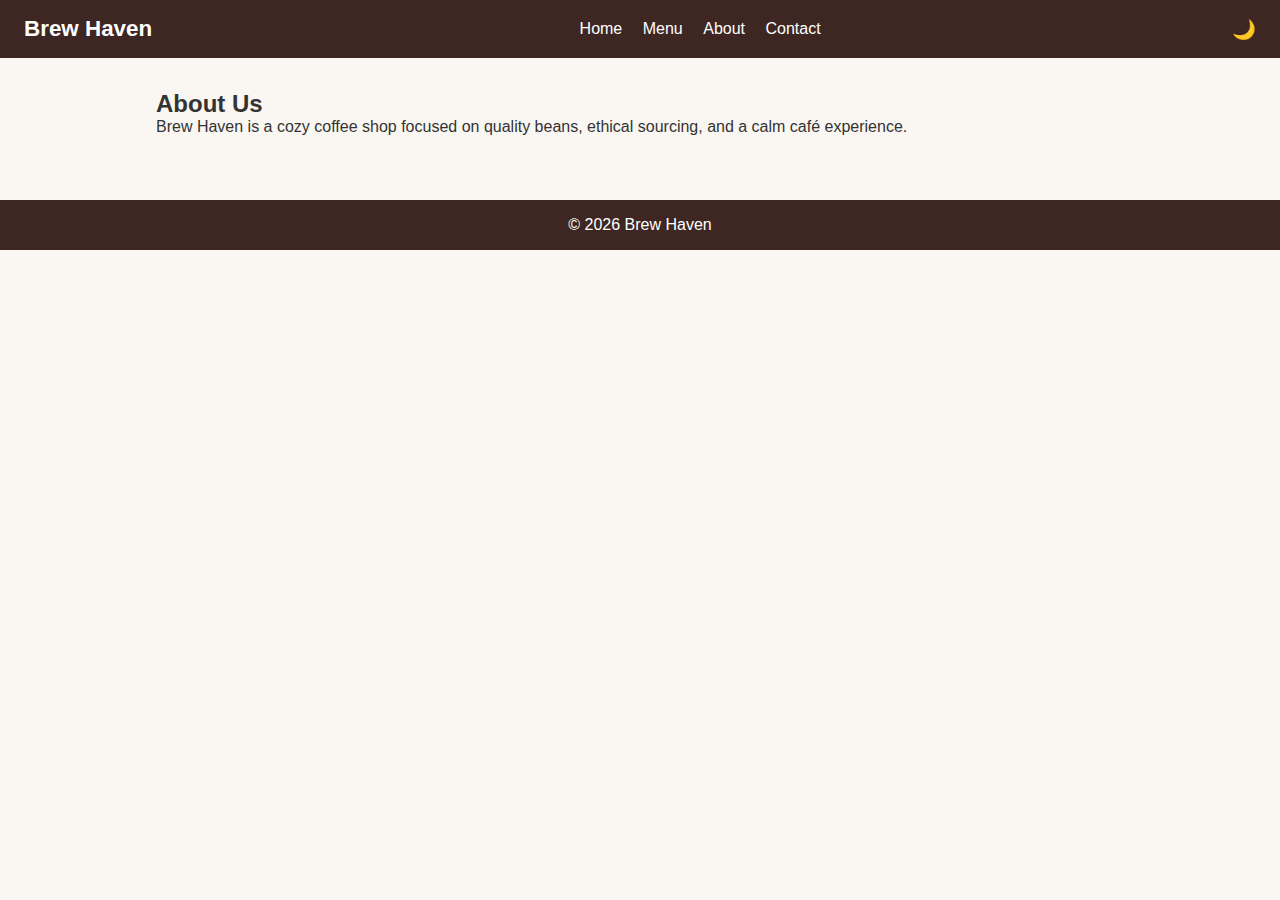
<file: about.html>
<!DOCTYPE html>
<html lang="en">
<head>
  <meta charset="UTF-8" />
  <meta name="viewport" content="width=device-width, initial-scale=1.0"/>
  <title>Brew Haven | About</title>
  <link rel="stylesheet" href="style.css">
</head>
<body>

<header class="navbar">
  <h1 class="logo">Brew Haven</h1>
  <nav>
    <a href="index.html">Home</a>
    <a href="menu.html">Menu</a>
    <a href="about.html">About</a>
    <a href="contact.html">Contact</a>
  </nav>
<button id="themeToggle" class="toggle-btn">🌙</button>
</header>
<section class="content">
  <h2>About Us</h2>
  <p>
    Brew Haven is a cozy coffee shop focused on quality beans,
    ethical sourcing, and a calm café experience.
  </p>
</section>

<footer>
  <p>© 2026 Brew Haven</p>
</footer>

</body>
</html>
</file>
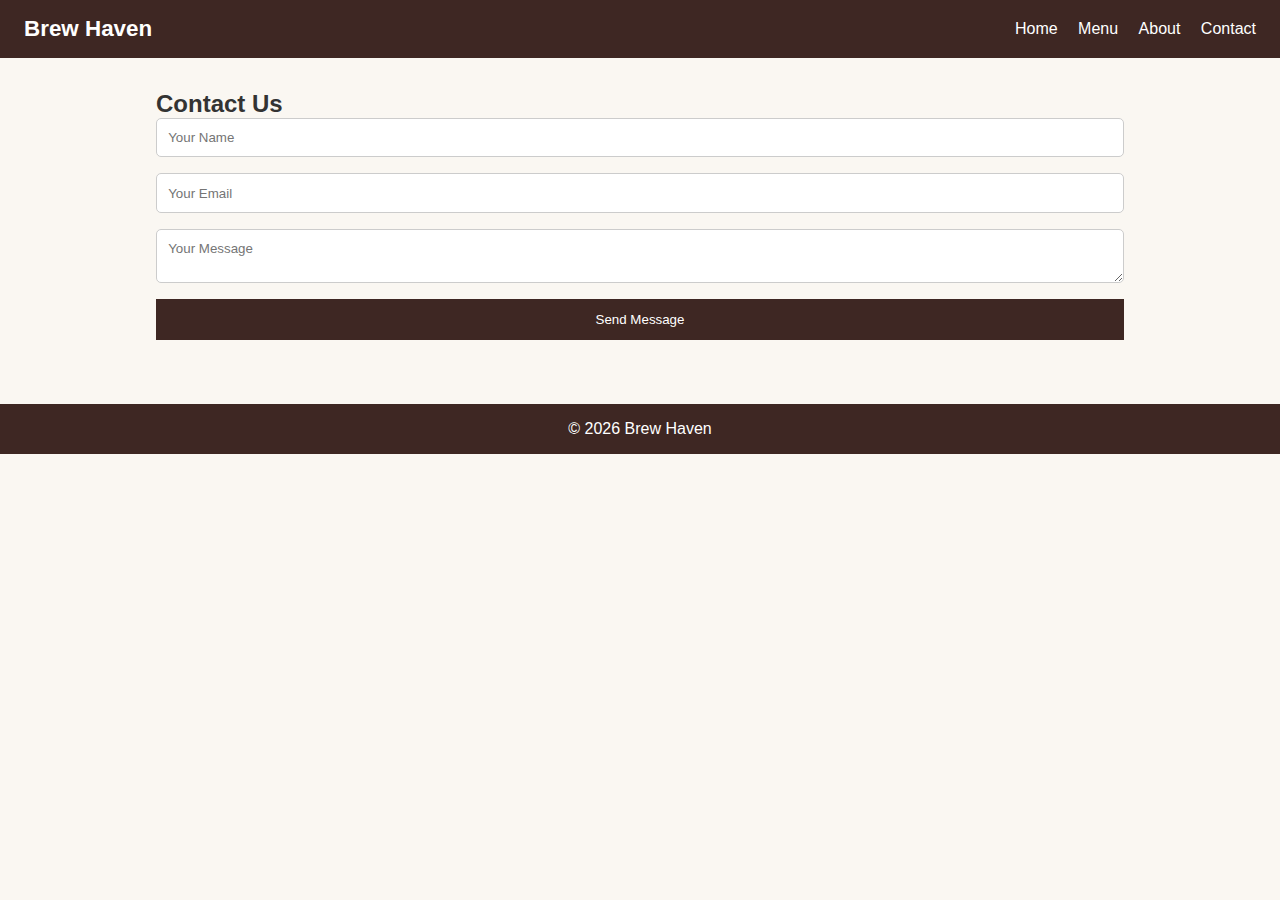
<file: contact.html>
<!DOCTYPE html>
<html lang="en">
<head>
  <meta charset="UTF-8" />
  <meta name="viewport" content="width=device-width, initial-scale=1.0"/>
  <title>Brew Haven | Contact</title>
  <link rel="stylesheet" href="css/style.css">
</head>
<body>

<header class="navbar">
  <h1 class="logo">Brew Haven</h1>
  <nav>
    <a href="index.html">Home</a>
    <a href="menu.html">Menu</a>
    <a href="about.html">About</a>
    <a href="contact.html">Contact</a>
  </nav>
</header>

<section class="content">
  <h2>Contact Us</h2>

  <form class="contact-form">
    <input type="text" placeholder="Your Name" required>
    <input type="email" placeholder="Your Email" required>
    <textarea placeholder="Your Message"></textarea>
    <button type="submit">Send Message</button>
  </form>
</section>

<footer>
  <p>© 2026 Brew Haven</p>
</footer>

</body>
</html>
</file>
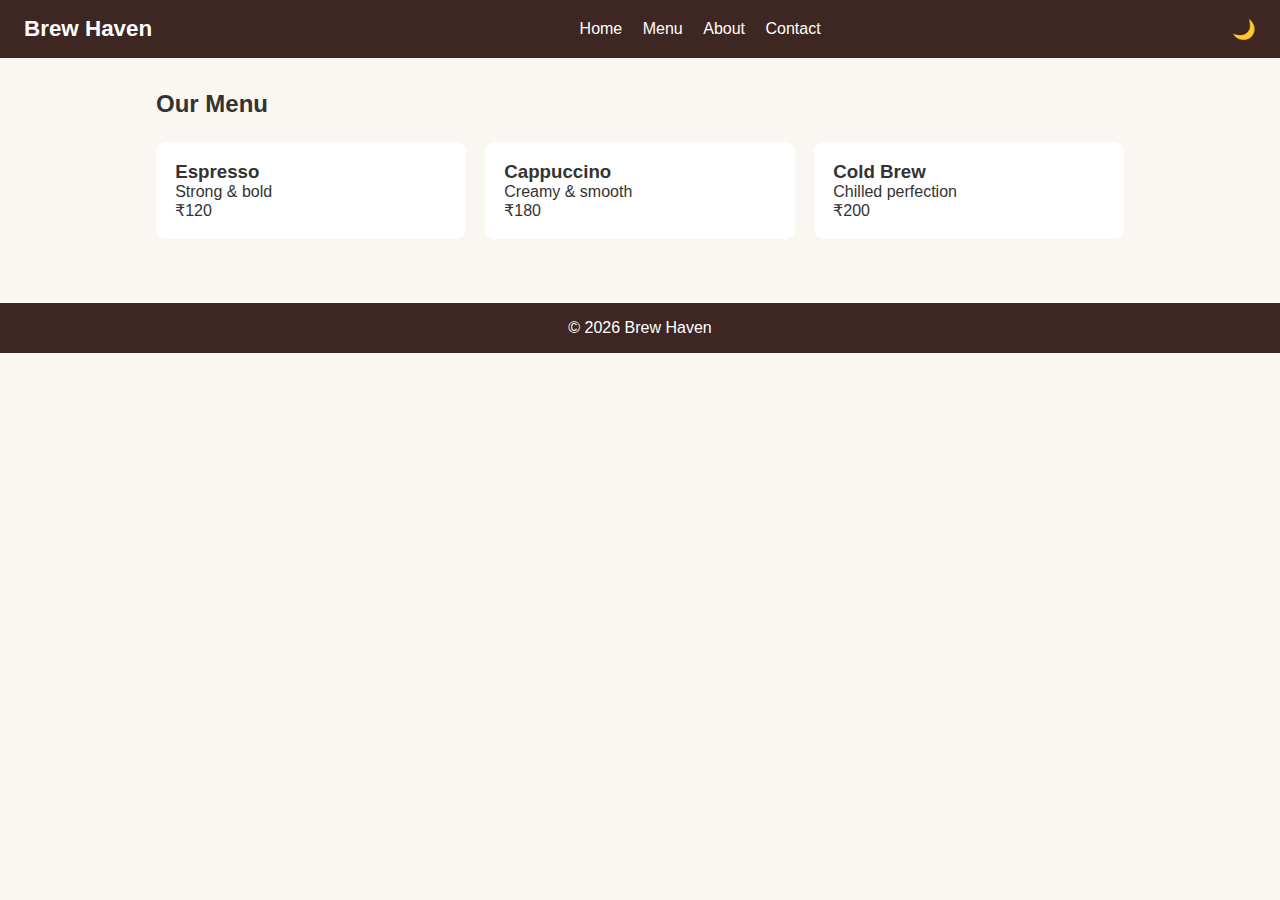
<file: menu.html>
<!DOCTYPE html>
<html lang="en">
<head>
  <meta charset="UTF-8" />
  <meta name="viewport" content="width=device-width, initial-scale=1.0"/>
  <title>Brew Haven | Menu</title>
  <link rel="stylesheet" href="css/style.css">
</head>
<body>

<header class="navbar">
  <h1 class="logo">Brew Haven</h1>
  <nav>
    <a href="index.html">Home</a>
    <a href="menu.html">Menu</a>
    <a href="about.html">About</a>
    <a href="contact.html">Contact</a>
  </nav>
  <button id="themeToggle" class="toggle-btn">🌙</button>
</header>

<section class="content">
  <h2>Our Menu</h2>

  <div class="menu-grid">
    <div class="card">
      <h3>Espresso</h3>
      <p>Strong & bold</p>
      <span>₹120</span>
    </div>

    <div class="card">
      <h3>Cappuccino</h3>
      <p>Creamy & smooth</p>
      <span>₹180</span>
    </div>

    <div class="card">
      <h3>Cold Brew</h3>
      <p>Chilled perfection</p>
      <span>₹200</span>
    </div>
  </div>
</section>

<footer>
  <p>© 2026 Brew Haven</p>
</footer>

</body>
</html>
</file>
<file: style.css>
/* Reset */
* {
  margin: 0;
  padding: 0;
  box-sizing: border-box;
  font-family: "Segoe UI", sans-serif;
}

body {
  background: #faf7f2;
  color: #333;
  transition: background 0.3s, color 0.3s;
}

/* Navbar */
.navbar {
  display: flex;
  justify-content: space-between;
  align-items: center;
  padding: 1rem 1.5rem;
  background: #3e2723;
}

.logo {
  color: white;
  font-size: 1.4rem;
}

.navbar nav a {
  color: white;
  margin-left: 1rem;
  text-decoration: none;
}

.toggle-btn {
  background: none;
  border: none;
  color: white;
  font-size: 1.2rem;
  cursor: pointer;
}

/* Hero */
.hero {
  min-height: 80vh;
  padding: 5rem 1rem;
  text-align: center;
  color: white;
  display: flex;
  flex-direction: column;
  justify-content: center;
  background:
    linear-gradient(rgba(0,0,0,0.6), rgba(0,0,0,0.6)),
    url("https://images.unsplash.com/photo-1509042239860-f550ce710b93");
  background-size: cover;
  background-position: center;
  animation: fadeIn 1.2s ease-in;
}

.hero h2 {
  font-size: 2.5rem;
}

.hero p {
  margin-top: 0.5rem;
}

.btn {
  margin-top: 1.5rem;
  padding: 0.8rem 1.6rem;
  background: #3e2723;
  color: white;
  text-decoration: none;
  border-radius: 6px;
  display: inline-block;
  transition: transform 0.3s ease;
}

.btn:hover {
  transform: scale(1.05);
}

/* Content */
.content {
  max-width: 1000px;
  margin: auto;
  padding: 2rem 1rem;
}

/* Menu cards */
.menu-grid {
  display: grid;
  grid-template-columns: 1fr;
  gap: 1.2rem;
  margin-top: 1.5rem;
}

.card {
  background: white;
  padding: 1.2rem;
  border-radius: 10px;
  animation: fadeIn 0.8s ease;
  transition: transform 0.3s, box-shadow 0.3s;
}

.card:hover {
  transform: translateY(-6px);
  box-shadow: 0 10px 25px rgba(0,0,0,0.2);
}

/* Contact */
.contact-form {
  display: flex;
  flex-direction: column;
}

.contact-form input,
.contact-form textarea {
  margin-bottom: 1rem;
  padding: 0.7rem;
  border-radius: 5px;
  border: 1px solid #ccc;
}

.contact-form button {
  background: #3e2723;
  color: white;
  border: none;
  padding: 0.8rem;
  cursor: pointer;
}

/* Footer */
footer {
  background: #3e2723;
  color: white;
  text-align: center;
  padding: 1rem;
  margin-top: 2rem;
}

/* Dark Mode */
body.dark {
  background: #121212;
  color: #e0e0e0;
}

body.dark .navbar,
body.dark footer {
  background: #1f1f1f;
}

body.dark .card {
  background: #1e1e1e;
}

body.dark .hero {
  background:
    linear-gradient(rgba(0,0,0,0.7), rgba(0,0,0,0.7)),
    url("https://images.unsplash.com/photo-1495474472287-4d71bcdd2085");
  background-size: cover;
}

/* Animations */
@keyframes fadeIn {
  from {
    opacity: 0;
    transform: translateY(20px);
  }
  to {
    opacity: 1;
    transform: translateY(0);
  }
}

/* Desktop */
@media (min-width: 768px) {
  .menu-grid {
    grid-template-columns: repeat(3, 1fr);
  }

  .hero h2 {
    font-size: 3rem;
  }
}
</file>
<file: css/style.css>
/* Reset */
* {
  margin: 0;
  padding: 0;
  box-sizing: border-box;
  font-family: "Segoe UI", sans-serif;
}

body {
  background: #faf7f2;
  color: #333;
  transition: background 0.3s, color 0.3s;
}

/* Navbar */
.navbar {
  display: flex;
  justify-content: space-between;
  align-items: center;
  padding: 1rem 1.5rem;
  background: #3e2723;
}

.logo {
  color: white;
  font-size: 1.4rem;
}

.navbar nav a {
  color: white;
  margin-left: 1rem;
  text-decoration: none;
}

.toggle-btn {
  background: none;
  border: none;
  color: white;
  font-size: 1.2rem;
  cursor: pointer;
}

/* Hero */
.hero {
  min-height: 80vh;
  padding: 5rem 1rem;
  text-align: center;
  color: white;
  display: flex;
  flex-direction: column;
  justify-content: center;
  background:
    linear-gradient(rgba(0,0,0,0.6), rgba(0,0,0,0.6)),
    url("https://images.unsplash.com/photo-1509042239860-f550ce710b93");
  background-size: cover;
  background-position: center;
  animation: fadeIn 1.2s ease-in;
}

.hero h2 {
  font-size: 2.5rem;
}

.hero p {
  margin-top: 0.5rem;
}

.btn {
  margin-top: 1.5rem;
  padding: 0.8rem 1.6rem;
  background: #3e2723;
  color: white;
  text-decoration: none;
  border-radius: 6px;
  display: inline-block;
  transition: transform 0.3s ease;
}

.btn:hover {
  transform: scale(1.05);
}

/* Content */
.content {
  max-width: 1000px;
  margin: auto;
  padding: 2rem 1rem;
}

/* Menu cards */
.menu-grid {
  display: grid;
  grid-template-columns: 1fr;
  gap: 1.2rem;
  margin-top: 1.5rem;
}

.card {
  background: white;
  padding: 1.2rem;
  border-radius: 10px;
  animation: fadeIn 0.8s ease;
  transition: transform 0.3s, box-shadow 0.3s;
}

.card:hover {
  transform: translateY(-6px);
  box-shadow: 0 10px 25px rgba(0,0,0,0.2);
}

/* Contact */
.contact-form {
  display: flex;
  flex-direction: column;
}

.contact-form input,
.contact-form textarea {
  margin-bottom: 1rem;
  padding: 0.7rem;
  border-radius: 5px;
  border: 1px solid #ccc;
}

.contact-form button {
  background: #3e2723;
  color: white;
  border: none;
  padding: 0.8rem;
  cursor: pointer;
}

/* Footer */
footer {
  background: #3e2723;
  color: white;
  text-align: center;
  padding: 1rem;
  margin-top: 2rem;
}

/* Dark Mode */
body.dark {
  background: #121212;
  color: #e0e0e0;
}

body.dark .navbar,
body.dark footer {
  background: #1f1f1f;
}

body.dark .card {
  background: #1e1e1e;
}

body.dark .hero {
  background:
    linear-gradient(rgba(0,0,0,0.7), rgba(0,0,0,0.7)),
    url("https://images.unsplash.com/photo-1495474472287-4d71bcdd2085");
  background-size: cover;
}

/* Animations */
@keyframes fadeIn {
  from {
    opacity: 0;
    transform: translateY(20px);
  }
  to {
    opacity: 1;
    transform: translateY(0);
  }
}

/* Desktop */
@media (min-width: 768px) {
  .menu-grid {
    grid-template-columns: repeat(3, 1fr);
  }

  .hero h2 {
    font-size: 3rem;
  }
}
</file>
